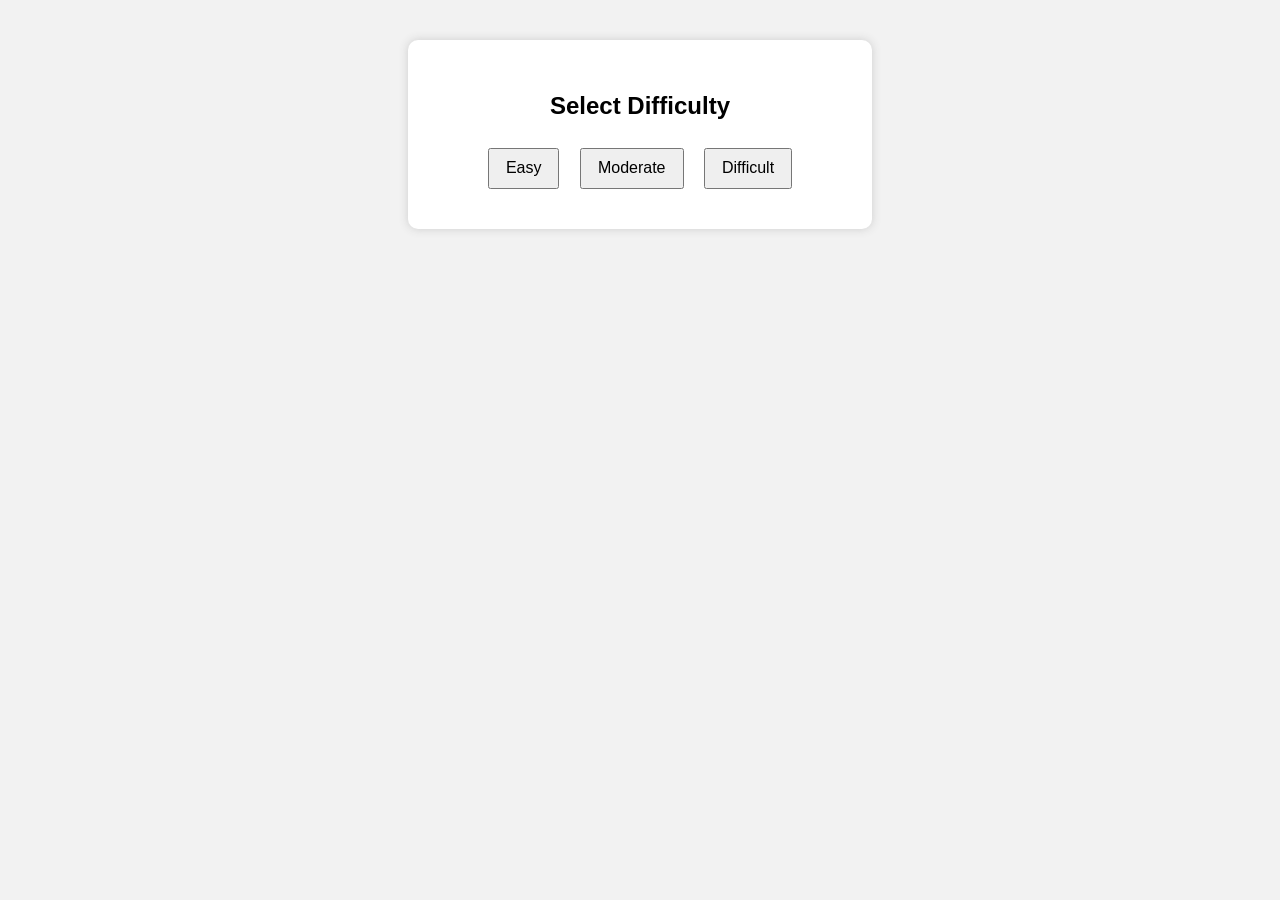
<file: html/math_quiz.html>
<!DOCTYPE html>
<html lang="en">
<head>
  <meta charset="UTF-8">
  <title>Math Quiz Game</title>
  <style>
    body {
      font-family: sans-serif;
      text-align: center;
      background: #f2f2f2;
      padding: 2rem;
    }
    #app {
      background: white;
      padding: 2rem;
      border-radius: 10px;
      box-shadow: 0 0 10px #ccc;
      display: inline-block;
      width: 90%;
      max-width: 400px;
    }
    input, button {
      padding: 0.6rem 1rem;
      margin: 0.5rem;
      font-size: 1rem;
    }
    .hidden {
      display: none;
    }
    .correct {
      color: green;
    }
    .wrong {
      color: red;
    }
    #back-button {
      font-size: 1.2rem;
      position: absolute;
      top: 20px;
      left: 20px;
      cursor: pointer;
    }
    ol {
      text-align: left;
      margin-top: 1rem;
    }
  </style>
</head>
<body>

  <div id="back-button" class="hidden" onclick="goBack()">⬅</div>

  <div id="app">
    <!-- Difficulty Selection -->
    <div id="difficulty-screen">
      <h2>Select Difficulty</h2>
      <button onclick="startQuiz('easy')">Easy</button>
      <button onclick="startQuiz('moderate')">Moderate</button>
      <button onclick="startQuiz('difficult')">Difficult</button>
    </div>

    <!-- Quiz Screen -->
    <div id="quiz-screen" class="hidden">
      <h2>Math Quiz</h2>
      <p id="question">What is 1 + 1?</p>
      <input type="number" id="answer" placeholder="Your answer">
      <br>
      <button onclick="checkAnswer()">Submit</button>
      <p id="feedback"></p>
      <button onclick="nextQuestion()">Next Question</button>
      <p>Score: <span id="score">0</span> | Lives: <span id="lives">3</span></p>
    </div>

    <!-- Game Over Screen -->
    <div id="gameover-screen" class="hidden">
      <h2>Game Over</h2>
      <p>Your score: <span id="final-score"></span></p>
      <input type="text" id="player-name" placeholder="Enter your name" />
      <br>
      <button onclick="saveScore()">Save Score</button>
    </div>

    <!-- Leaderboard -->
    <div id="leaderboard-screen" class="hidden">
      <h2>Leaderboard (Top 5)</h2>
      <ol id="leaderboard-list"></ol>
      <button onclick="restart()">Play Again</button>
    </div>
  </div>

  <script>
    let difficulty = '';
    let score = 0;
    let lives = 3;
    let correctAnswer = 0;

    const questionEl = document.getElementById('question');
    const answerEl = document.getElementById('answer');
    const feedbackEl = document.getElementById('feedback');
    const scoreEl = document.getElementById('score');
    const livesEl = document.getElementById('lives');
    const finalScoreEl = document.getElementById('final-score');
    const leaderboardList = document.getElementById('leaderboard-list');

    function startQuiz(level) {
      difficulty = level;
      score = 0;
      lives = 3;
      scoreEl.textContent = score;
      livesEl.textContent = lives;

      document.getElementById('difficulty-screen').classList.add('hidden');
      document.getElementById('quiz-screen').classList.remove('hidden');
      document.getElementById('back-button').classList.remove('hidden');
      generateQuestion();
    }

    function goBack() {
      document.getElementById('difficulty-screen').classList.remove('hidden');
      document.getElementById('quiz-screen').classList.add('hidden');
      document.getElementById('back-button').classList.add('hidden');
      feedbackEl.textContent = '';
      answerEl.value = '';
    }

    function generateQuestion() {
      let num1, num2, op;

      if (difficulty === 'easy') {
        num1 = Math.floor(Math.random() * 10) + 1;
        num2 = Math.floor(Math.random() * 10) + 1;
        op = Math.random() < 0.5 ? '+' : '-';
        correctAnswer = op === '+' ? num1 + num2 : num1 - num2;
        questionEl.textContent = `What is ${num1} ${op} ${num2}?`;

      } else if (difficulty === 'moderate') {
        num1 = Math.floor(Math.random() * 12) + 1;
        num2 = Math.floor(Math.random() * 12) + 1;
        op = Math.random() < 0.5 ? '×' : '÷';

        if (op === '×') {
          correctAnswer = num1 * num2;
          questionEl.textContent = `What is ${num1} × ${num2}?`;
        } else {
          correctAnswer = num1;
          let product = num1 * num2;
          questionEl.textContent = `What is ${product} ÷ ${num2}?`;
        }

      } else if (difficulty === 'difficult') {
        const type = Math.floor(Math.random() * 3);
        if (type === 0) {
          num1 = Math.floor(Math.random() * 5) + 2;
          num2 = Math.floor(Math.random() * 3) + 2;
          correctAnswer = Math.pow(num1, num2);
          questionEl.textContent = `What is ${num1}^${num2}?`;
        } else if (type === 1) {
          const a = Math.floor(Math.random() * 10);
          const b = Math.floor(Math.random() * 10);
          const c = Math.floor(Math.random() * 5);
          correctAnswer = (a + b) * c;
          questionEl.textContent = `What is (${a} + ${b}) × ${c}?`;
        } else {
          num1 = Math.floor(Math.random() * 20) - 10;
          num2 = Math.floor(Math.random() * 20) - 10;
          op = Math.random() < 0.5 ? '+' : '-';
          correctAnswer = op === '+' ? num1 + num2 : num1 - num2;
          questionEl.textContent = `What is ${num1} ${op} ${num2}?`;
        }
      }

      answerEl.value = '';
      feedbackEl.textContent = '';
    }

    function checkAnswer() {
      const userAnswer = parseFloat(answerEl.value);
      if (userAnswer === correctAnswer) {
        feedbackEl.textContent = "Correct!";
        feedbackEl.className = "correct";
        score++;
      } else {
        feedbackEl.textContent = `Wrong! The correct answer was ${correctAnswer}`;
        feedbackEl.className = "wrong";
        lives--;
      }

      scoreEl.textContent = score;
      livesEl.textContent = lives;

      if (lives <= 0) {
        endGame();
      }
    }

    function nextQuestion() {
      if (lives > 0) {
        generateQuestion();
      }
    }

    function endGame() {
      document.getElementById('quiz-screen').classList.add('hidden');
      document.getElementById('gameover-screen').classList.remove('hidden');
      finalScoreEl.textContent = score;
    }

    function saveScore() {
      const name = document.getElementById('player-name').value || 'Anonymous';
      const leaderboard = JSON.parse(localStorage.getItem('leaderboard') || '[]');
      leaderboard.push({ name, score });
      leaderboard.sort((a, b) => b.score - a.score);
      const top5 = leaderboard.slice(0, 5);
      localStorage.setItem('leaderboard', JSON.stringify(top5));
      showLeaderboard();
    }

    function showLeaderboard() {
      document.getElementById('gameover-screen').classList.add('hidden');
      document.getElementById('leaderboard-screen').classList.remove('hidden');
      leaderboardList.innerHTML = '';

      const leaderboard = JSON.parse(localStorage.getItem('leaderboard') || '[]');
      leaderboard.forEach(entry => {
        const li = document.createElement('li');
        li.textContent = `${entry.name} – ${entry.score}`;
        leaderboardList.appendChild(li);
      });
    }

    function restart() {
      document.getElementById('leaderboard-screen').classList.add('hidden');
      document.getElementById('difficulty-screen').classList.remove('hidden');
      document.getElementById('back-button').classList.add('hidden');
    }
  </script>

</body>
</html>
</file>
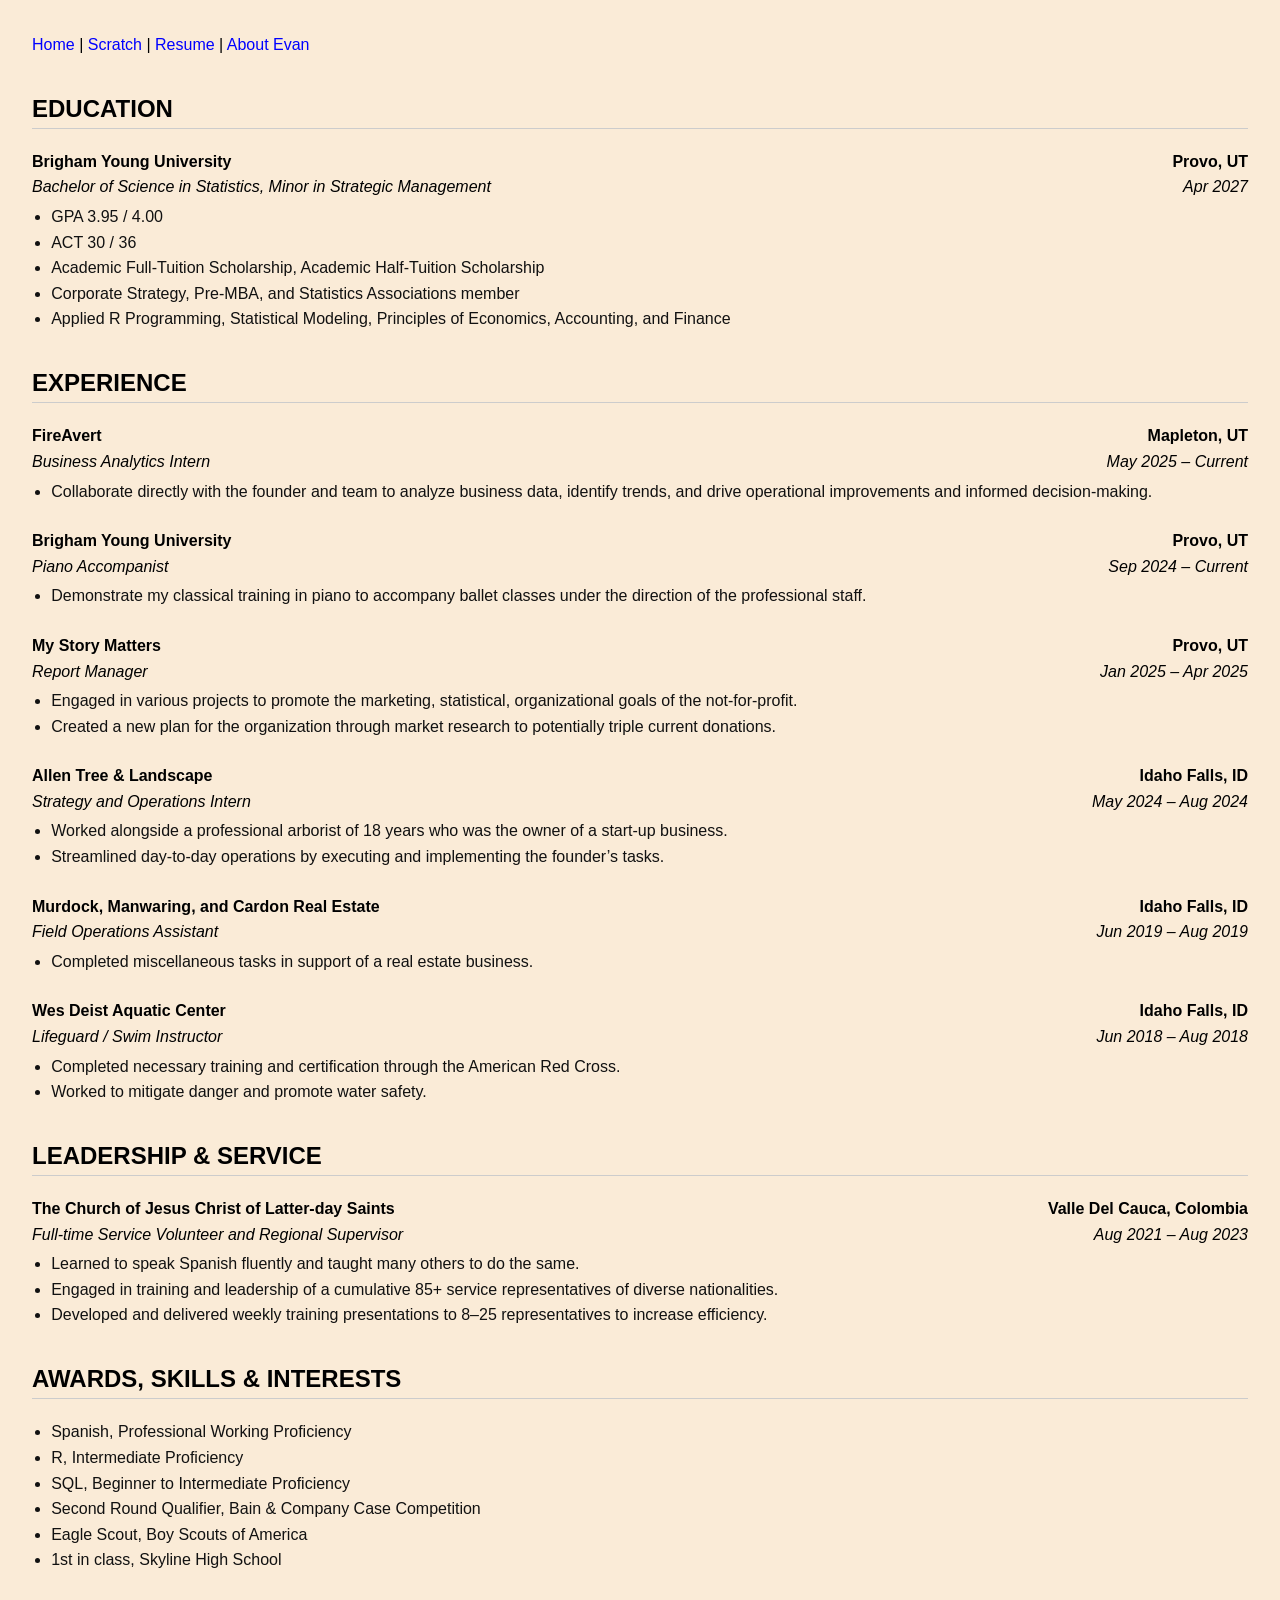
<file: html/resumeproj.html>
<!DOCTYPE html>
<html lang="en">
<head>
  <meta charset="UTF-8">
  <title>Resume</title>
  <style>
    body {
      font-family: Arial, sans-serif;
      margin: 2rem;
      line-height: 1.6;
    }
    h2 {
      border-bottom: 1px solid #ccc;
      margin-top: 2rem;
    }
    .section {
      margin-bottom: 1.5rem;
    }
    .item-header {
      display: flex;
      justify-content: space-between;
      font-weight: bold;
    }
    .item-subheader {
      display: flex;
      justify-content: space-between;
      font-style: italic;
      margin-bottom: 0.25rem;
    }
    ul {
      margin-top: 0;
      margin-bottom: 1rem;
      padding-left: 1.2rem;
    }
  </style>
  <link rel="stylesheet" href="../styles/mystyles.css">
</head>
<body>
  <!-- Navigation-->    
<a href="../html/main_page.html">Home</a> | 
<a href="../html/scratch2.html">Scratch</a> |
<a href="#">Resume</a> |
<a href="../html/aboutme.html">About Evan</a>
  <!-- Information -->
  <h2>EDUCATION</h2>
  <div class="section">
    <div class="item-header">
      <span>Brigham Young University</span>
      <span>Provo, UT</span>
    </div>
    <div class="item-subheader">
      <span>Bachelor of Science in Statistics, Minor in Strategic Management</span>
      <span>Apr 2027</span>
    </div>
    <ul>
      <li>GPA 3.95 / 4.00</li>
      <li>ACT 30 / 36</li>
      <li>Academic Full-Tuition Scholarship, Academic Half-Tuition Scholarship</li>
      <li>Corporate Strategy, Pre-MBA, and Statistics Associations member</li>
      <li>Applied R Programming, Statistical Modeling, Principles of Economics, Accounting, and Finance</li>
    </ul>
  </div>

  <h2>EXPERIENCE</h2>

  <div class="section">
    <div class="item-header">
      <span>FireAvert</span>
      <span>Mapleton, UT</span>
    </div>
    <div class="item-subheader">
      <span>Business Analytics Intern</span>
      <span>May 2025 – Current</span>
    </div>
    <ul>
      <li>Collaborate directly with the founder and team to analyze business data, identify trends, and drive operational improvements and informed decision-making.</li>
    </ul>
  </div>

  <div class="section">
    <div class="item-header">
      <span>Brigham Young University</span>
      <span>Provo, UT</span>
    </div>
    <div class="item-subheader">
      <span>Piano Accompanist</span>
      <span>Sep 2024 – Current</span>
    </div>
    <ul>
      <li>Demonstrate my classical training in piano to accompany ballet classes under the direction of the professional staff.</li>
    </ul>
  </div>

  <div class="section">
    <div class="item-header">
      <span>My Story Matters</span>
      <span>Provo, UT</span>
    </div>
    <div class="item-subheader">
      <span>Report Manager</span>
      <span>Jan 2025 – Apr 2025</span>
    </div>
    <ul>
      <li>Engaged in various projects to promote the marketing, statistical, organizational goals of the not-for-profit.</li>
      <li>Created a new plan for the organization through market research to potentially triple current donations.</li>
    </ul>
  </div>

  <div class="section">
    <div class="item-header">
      <span>Allen Tree & Landscape</span>
      <span>Idaho Falls, ID</span>
    </div>
    <div class="item-subheader">
      <span>Strategy and Operations Intern</span>
      <span>May 2024 – Aug 2024</span>
    </div>
    <ul>
      <li>Worked alongside a professional arborist of 18 years who was the owner of a start-up business.</li>
      <li>Streamlined day-to-day operations by executing and implementing the founder’s tasks.</li>
    </ul>
  </div>

  <div class="section">
    <div class="item-header">
      <span>Murdock, Manwaring, and Cardon Real Estate</span>
      <span>Idaho Falls, ID</span>
    </div>
    <div class="item-subheader">
      <span>Field Operations Assistant</span>
      <span>Jun 2019 – Aug 2019</span>
    </div>
    <ul>
      <li>Completed miscellaneous tasks in support of a real estate business.</li>
    </ul>
  </div>

  <div class="section">
    <div class="item-header">
      <span>Wes Deist Aquatic Center</span>
      <span>Idaho Falls, ID</span>
    </div>
    <div class="item-subheader">
      <span>Lifeguard / Swim Instructor</span>
      <span>Jun 2018 – Aug 2018</span>
    </div>
    <ul>
      <li>Completed necessary training and certification through the American Red Cross.</li>
      <li>Worked to mitigate danger and promote water safety.</li>
    </ul>
  </div>

  <h2>LEADERSHIP & SERVICE</h2>
  <div class="section">
    <div class="item-header">
      <span>The Church of Jesus Christ of Latter-day Saints</span>
      <span>Valle Del Cauca, Colombia</span>
    </div>
    <div class="item-subheader">
      <span>Full-time Service Volunteer and Regional Supervisor</span>
      <span>Aug 2021 – Aug 2023</span>
    </div>
    <ul>
      <li>Learned to speak Spanish fluently and taught many others to do the same.</li>
      <li>Engaged in training and leadership of a cumulative 85+ service representatives of diverse nationalities.</li>
      <li>Developed and delivered weekly training presentations to 8–25 representatives to increase efficiency.</li>
    </ul>
  </div>

  <h2>AWARDS, SKILLS & INTERESTS</h2>
  <ul>
    <li>Spanish, Professional Working Proficiency</li>
    <li>R, Intermediate Proficiency</li>
    <li>SQL, Beginner to Intermediate Proficiency</li>
    <li>Second Round Qualifier, Bain & Company Case Competition</li>
    <li>Eagle Scout, Boy Scouts of America</li>
    <li>1st in class, Skyline High School</li>
  </ul>

</body>
</html>
</file>
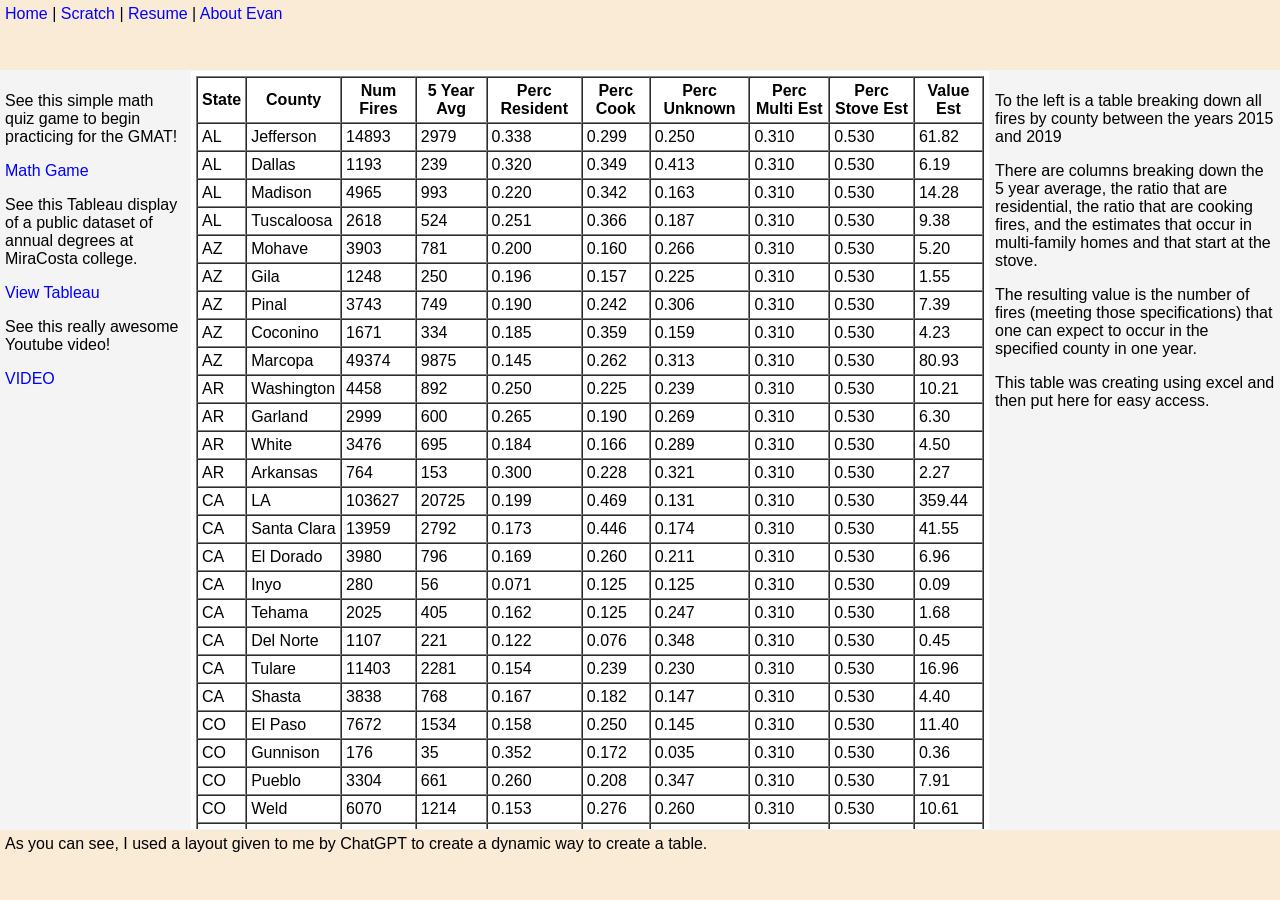
<file: html/scratch2.html>
<!DOCTYPE html>
<html lang="en">
<head>
    <meta charset="UTF-8">
    <meta name="viewport" content="width=device-width, initial-scale=1.0">
    <title>Scratch Page</title>
    <link rel="stylesheet" href="../styles/layout2.css">
    <link rel="stylesheet" href="../styles/mystyles.css">
</head>
<body>
    <!-- HEADER -->
    <div class="container">
  <div class="header">
            <a href="../html/main_page.html">Home</a> |
        <a href="#">Scratch</a> |
        <a href="../html/resumeproj.html" id="top">Resume</a> |
        <a href="../html/aboutme.html">About Evan</a>
  </div>
  <!-- LEFTMENU -->
  <div class="content">
    <div class="leftmenu">        
        <p>See this simple math quiz game to begin practicing for the GMAT!</p>
        <a href="../html/math_quiz.html" target="_blank">Math Game</a>

        <p>See this Tableau display of a public dataset of annual degrees at MiraCosta college.</p>
        <a href="https://public.tableau.com/shared/47GKQ236M?:display_count=n&:origin=viz_share_link" target="_blank">
        View Tableau
        </a>
        <p>See this really awesome Youtube video!</p>
        <a href="https://www.youtube.com/watch?v=dQw4w9WgXcQ&list=RDdQw4w9WgXcQ&start_radio=1">VIDEO</a>

    </div>
        <!-- MAINBODY     -->
    <div class="mainbody">
<table border="1" cellspacing="0" cellpadding="4">
  <thead>
    <tr>
      <th>State</th>
      <th>County</th>
      <th>Num Fires</th>
      <th>5 Year Avg</th>
      <th>Perc Resident</th>
      <th>Perc Cook</th>
      <th>Perc Unknown</th>
      <th>Perc Multi Est</th>
      <th>Perc Stove Est</th>
      <th>Value Est</th>
    </tr>
  </thead>
  <tbody>
    <tr><td>AL</td><td>Jefferson</td><td>14893</td><td>2979</td><td>0.338</td><td>0.299</td><td>0.250</td><td>0.310</td><td>0.530</td><td>61.82</td></tr>
    <tr><td>AL</td><td>Dallas</td><td>1193</td><td>239</td><td>0.320</td><td>0.349</td><td>0.413</td><td>0.310</td><td>0.530</td><td>6.19</td></tr>
    <tr><td>AL</td><td>Madison</td><td>4965</td><td>993</td><td>0.220</td><td>0.342</td><td>0.163</td><td>0.310</td><td>0.530</td><td>14.28</td></tr>
    <tr><td>AL</td><td>Tuscaloosa</td><td>2618</td><td>524</td><td>0.251</td><td>0.366</td><td>0.187</td><td>0.310</td><td>0.530</td><td>9.38</td></tr>
    <tr><td>AZ</td><td>Mohave</td><td>3903</td><td>781</td><td>0.200</td><td>0.160</td><td>0.266</td><td>0.310</td><td>0.530</td><td>5.20</td></tr>
    <tr><td>AZ</td><td>Gila</td><td>1248</td><td>250</td><td>0.196</td><td>0.157</td><td>0.225</td><td>0.310</td><td>0.530</td><td>1.55</td></tr>
    <tr><td>AZ</td><td>Pinal</td><td>3743</td><td>749</td><td>0.190</td><td>0.242</td><td>0.306</td><td>0.310</td><td>0.530</td><td>7.39</td></tr>
    <tr><td>AZ</td><td>Coconino</td><td>1671</td><td>334</td><td>0.185</td><td>0.359</td><td>0.159</td><td>0.310</td><td>0.530</td><td>4.23</td></tr>
    <tr><td>AZ</td><td>Marcopa</td><td>49374</td><td>9875</td><td>0.145</td><td>0.262</td><td>0.313</td><td>0.310</td><td>0.530</td><td>80.93</td></tr>
    <tr><td>AR</td><td>Washington</td><td>4458</td><td>892</td><td>0.250</td><td>0.225</td><td>0.239</td><td>0.310</td><td>0.530</td><td>10.21</td></tr>
    <tr><td>AR</td><td>Garland</td><td>2999</td><td>600</td><td>0.265</td><td>0.190</td><td>0.269</td><td>0.310</td><td>0.530</td><td>6.30</td></tr>
    <tr><td>AR</td><td>White</td><td>3476</td><td>695</td><td>0.184</td><td>0.166</td><td>0.289</td><td>0.310</td><td>0.530</td><td>4.50</td></tr>
    <tr><td>AR</td><td>Arkansas</td><td>764</td><td>153</td><td>0.300</td><td>0.228</td><td>0.321</td><td>0.310</td><td>0.530</td><td>2.27</td></tr>
    <tr><td>CA</td><td>LA</td><td>103627</td><td>20725</td><td>0.199</td><td>0.469</td><td>0.131</td><td>0.310</td><td>0.530</td><td>359.44</td></tr>
    <tr><td>CA</td><td>Santa Clara</td><td>13959</td><td>2792</td><td>0.173</td><td>0.446</td><td>0.174</td><td>0.310</td><td>0.530</td><td>41.55</td></tr>
    <tr><td>CA</td><td>El Dorado</td><td>3980</td><td>796</td><td>0.169</td><td>0.260</td><td>0.211</td><td>0.310</td><td>0.530</td><td>6.96</td></tr>
    <tr><td>CA</td><td>Inyo</td><td>280</td><td>56</td><td>0.071</td><td>0.125</td><td>0.125</td><td>0.310</td><td>0.530</td><td>0.09</td></tr>
    <tr><td>CA</td><td>Tehama</td><td>2025</td><td>405</td><td>0.162</td><td>0.125</td><td>0.247</td><td>0.310</td><td>0.530</td><td>1.68</td></tr>
    <tr><td>CA</td><td>Del Norte</td><td>1107</td><td>221</td><td>0.122</td><td>0.076</td><td>0.348</td><td>0.310</td><td>0.530</td><td>0.45</td></tr>
    <tr><td>CA</td><td>Tulare</td><td>11403</td><td>2281</td><td>0.154</td><td>0.239</td><td>0.230</td><td>0.310</td><td>0.530</td><td>16.96</td></tr>
    <tr><td>CA</td><td>Shasta</td><td>3838</td><td>768</td><td>0.167</td><td>0.182</td><td>0.147</td><td>0.310</td><td>0.530</td><td>4.40</td></tr>
    <tr><td>CO</td><td>El Paso</td><td>7672</td><td>1534</td><td>0.158</td><td>0.250</td><td>0.145</td><td>0.310</td><td>0.530</td><td>11.40</td></tr>
    <tr><td>CO</td><td>Gunnison</td><td>176</td><td>35</td><td>0.352</td><td>0.172</td><td>0.035</td><td>0.310</td><td>0.530</td><td>0.36</td></tr>
    <tr><td>CO</td><td>Pueblo</td><td>3304</td><td>661</td><td>0.260</td><td>0.208</td><td>0.347</td><td>0.310</td><td>0.530</td><td>7.91</td></tr>
    <tr><td>CO</td><td>Weld</td><td>6070</td><td>1214</td><td>0.153</td><td>0.276</td><td>0.260</td><td>0.310</td><td>0.530</td><td>10.61</td></tr>
    <tr><td>CT</td><td>Hartford</td><td>16139</td><td>3228</td><td>0.362</td><td>0.572</td><td>0.097</td><td>0.310</td><td>0.530</td><td>120.46</td></tr>
    <tr><td>CT</td><td>Litchfield</td><td>3228</td><td>646</td><td>0.311</td><td>0.364</td><td>0.090</td><td>0.310</td><td>0.530</td><td>13.09</td></tr>
    <tr><td>CT</td><td>Windham</td><td>3422</td><td>684</td><td>0.227</td><td>0.280</td><td>0.136</td><td>0.310</td><td>0.530</td><td>8.12</td></tr>
    <tr><td>CT</td><td>Middlesex</td><td>2851</td><td>570</td><td>0.294</td><td>0.464</td><td>0.121</td><td>0.310</td><td>0.530</td><td>14.33</td></tr>
    <tr><td>DE</td><td>New Castle</td><td>16145</td><td>3229</td><td>0.369</td><td>0.594</td><td>0.178</td><td>0.310</td><td>0.530</td><td>136.98</td></tr>
    <tr><td>DE</td><td>Kent</td><td>2679</td><td>536</td><td>0.414</td><td>0.603</td><td>0.144</td><td>0.310</td><td>0.530</td><td>25.14</td></tr>
    <tr><td>DE</td><td>Sussex</td><td>4779</td><td>956</td><td>0.259</td><td>0.351</td><td>0.276</td><td>0.310</td><td>0.530</td><td>18.22</td></tr>
    <tr><td>FL</td><td>Palm Beach</td><td>13073</td><td>2615</td><td>0.246</td><td>0.445</td><td>0.188</td><td>0.310</td><td>0.530</td><td>55.87</td></tr>
    <tr><td>FL</td><td>Polk_FL</td><td>11777</td><td>2355</td><td>0.256</td><td>0.323</td><td>0.265</td><td>0.310</td><td>0.530</td><td>40.48</td></tr>
    <tr><td>FL</td><td>Walton</td><td>2303</td><td>461</td><td>0.175</td><td>0.231</td><td>0.215</td><td>0.310</td><td>0.530</td><td>3.72</td></tr>
    <tr><td>FL</td><td>Duval</td><td>9377</td><td>1875</td><td>0.200</td><td>0.288</td><td>0.398</td><td>0.310</td><td>0.530</td><td>24.81</td></tr>
    <tr><td>FL</td><td>Pasco</td><td>5022</td><td>1004</td><td>0.267</td><td>0.247</td><td>0.153</td><td>0.310</td><td>0.530</td><td>12.55</td></tr>
    <tr><td>FL</td><td>Leon</td><td>5611</td><td>1122</td><td>0.251</td><td>0.395</td><td>0.166</td><td>0.310</td><td>0.530</td><td>21.31</td></tr>
    <tr><td>GA</td><td>Laurens</td><td>2347</td><td>469</td><td>0.193</td><td>0.305</td><td>0.226</td><td>0.310</td><td>0.530</td><td>5.57</td></tr>
    <tr><td>GA</td><td>Coweta</td><td>2292</td><td>458</td><td>0.210</td><td>0.355</td><td>0.167</td><td>0.310</td><td>0.530</td><td>6.55</td></tr>
    <tr><td>GA</td><td>DeKalb</td><td>8522</td><td>1704</td><td>0.326</td><td>0.394</td><td>0.214</td><td>0.310</td><td>0.530</td><td>43.67</td></tr>
    <tr><td>GA</td><td>Richmond</td><td>5765</td><td>1153</td><td>0.325</td><td>0.466</td><td>0.171</td><td>0.310</td><td>0.530</td><td>33.60</td></tr>
    <tr><td>HI</td><td>Hawaii</td><td>3742</td><td>748</td><td>0.246</td><td>0.365</td><td>0.496</td><td>0.310</td><td>0.530</td><td>16.52</td></tr>
    <tr><td>HI</td><td>Honolulu</td><td>10157</td><td>2031</td><td>0.182</td><td>0.529</td><td>0.147</td><td>0.310</td><td>0.530</td><td>36.86</td></tr>
    <tr><td>HI</td><td>Maui</td><td>2863</td><td>573</td><td>0.122</td><td>0.466</td><td>0.260</td><td>0.310</td><td>0.530</td><td>6.74</td></tr>
    <tr><td>HI</td><td>Kauai</td><td>1096</td><td>219</td><td>0.117</td><td>0.361</td><td>0.434</td><td>0.310</td><td>0.530</td><td>2.18</td></tr>
    <tr><td>ID</td><td>Bonneville</td><td>1120</td><td>224</td><td>0.146</td><td>0.268</td><td>0.178</td><td>0.310</td><td>0.530</td><td>1.70</td></tr>
    <tr><td>ID</td><td>Ada</td><td>5108</td><td>1022</td><td>0.240</td><td>0.359</td><td>0.144</td><td>0.310</td><td>0.530</td><td>16.54</td></tr>
    <tr><td>ID</td><td>Bonner</td><td>1271</td><td>254</td><td>0.201</td><td>0.062</td><td>0.145</td><td>0.310</td><td>0.530</td><td>0.60</td></tr>
    <tr><td>ID</td><td>Payette</td><td>862</td><td>172</td><td>0.197</td><td>0.250</td><td>0.096</td><td>0.310</td><td>0.530</td><td>0.51</td></tr>
    <tr><td>ID</td><td>Bonneville</td><td>1402</td><td>280</td><td>0.239</td><td>0.228</td><td>0.102</td><td>0.310</td><td>0.530</td><td>1.80</td></tr>
    <tr><td>IL</td><td>Cook</td><td>44935</td><td>8987</td><td>0.261</td><td>0.392</td><td>0.216</td><td>0.310</td><td>0.530</td><td>132.52</td></tr>
    <tr><td>IL</td><td>Will</td><td>6275</td><td>1255</td><td>0.275</td><td>0.278</td><td>0.197</td><td>0.310</td><td>0.530</td><td>18.04</td></tr>
    <tr><td>IL</td><td>Lake</td><td>6376</td><td>1275</td><td>0.270</td><td>0.251</td><td>0.210</td><td>0.310</td><td>0.530</td><td>14.78</td></tr>
    <tr><td>IL</td><td>Kane</td><td>5452</td><td>1090</td><td>0.211</td><td>0.260</td><td>0.214</td><td>0.310</td><td>0.530</td><td>11.38</td></tr>
    <tr><td>IL</td><td>McHenry</td><td>1837</td><td>367</td><td>0.235</td><td>0.342</td><td>0.143</td><td>0.310</td><td>0.530</td><td>5.17</td></tr>
  </tbody>
</table>


<!-- RIGHTMENU -->
    </div>
    <div class="rightmenu">
        <p>To the left is a table breaking down all fires by county between the years 2015 and 2019</p>
        <p>There are columns breaking down the 5 year average, the ratio that are residential, the ratio that
        are cooking fires, and the estimates that occur in multi-family homes and that start at the stove.</p>
        <p>The resulting value is the number of fires (meeting those specifications) that one can expect to occur
        in the specified county in one year.</p>
        <p>This table was creating using excel and then put here for easy access.

        </p>
    </div>
  </div>
  <!-- FOOTER -->
  <div class="footer" style="color: black;">
    As you can see, I used a layout given to me by ChatGPT to create a dynamic way to create a table.</div>
</div>

</body>
</html>
</file>
<file: styles/mystyles.css>
/* This applies to the whole document */
 body{
 font-family: Arial, Helvetica, sans-serif;
 font-size: medium;
 color: black;
 background-color: antiquewhite;
 }
 /* This just applies to the li tags */
 li{
 font-size: medium;
 color: #111;
 font-weight: normal;
}
/* And this applies to just the a tags */
 a{
 font-size: medium;
 color: blue;
 text-decoration: none;
}

a:hover {
    text-decoration: underline;
    font-weight: bold;
    font-size: large;
}

a:visited {
    color: blueviolet;
}

 .bold{font-weight: bold;}
 .underline{text-decoration: underline;}
 .wavy{text-decoration: wavy;}
 .justify{justify-content: left;}

 .homeback{
    background-image: url('/images/picture_me.JPEG');
    background-size: cover;
    background-position: top right;
    height: 200ch;
}

.box{
    border-width: 2px;
    border-style: solid;
    border-color: #111;

}
</file>
<file: styles/layout2.css>
body, html {
  margin: 0;
  padding: 0;
  height: 100%;
}

.container {
  display: flex;
  flex-direction: column;
  height: 100vh;
}

.header {
  height: 60px;
  border-bottom: 1px solid aliceblue;
  padding: 5px;
  color: ;
}

.content {
  flex: 1;
  display: flex;
  min-height: 0; /* allows inner scroll if needed */
}

.leftmenu {
  width: 180px;
  border-right: 1px solid aliceblue;
  padding: 5px;
  background: #f4f4f4;
}

.mainbody {
  flex: 1;
  padding: 5px;
  overflow-y: auto;
  background: white;
}

.rightmenu {
  width: 280px;
  border-left: 1px solid aliceblue;
  padding: 5px;
  background: #f4f4f4;
}

.footer {
  height: 60px;
  border-top: 1px solid aliceblue;
  padding: 5px;
  color: white;
}
</file>
